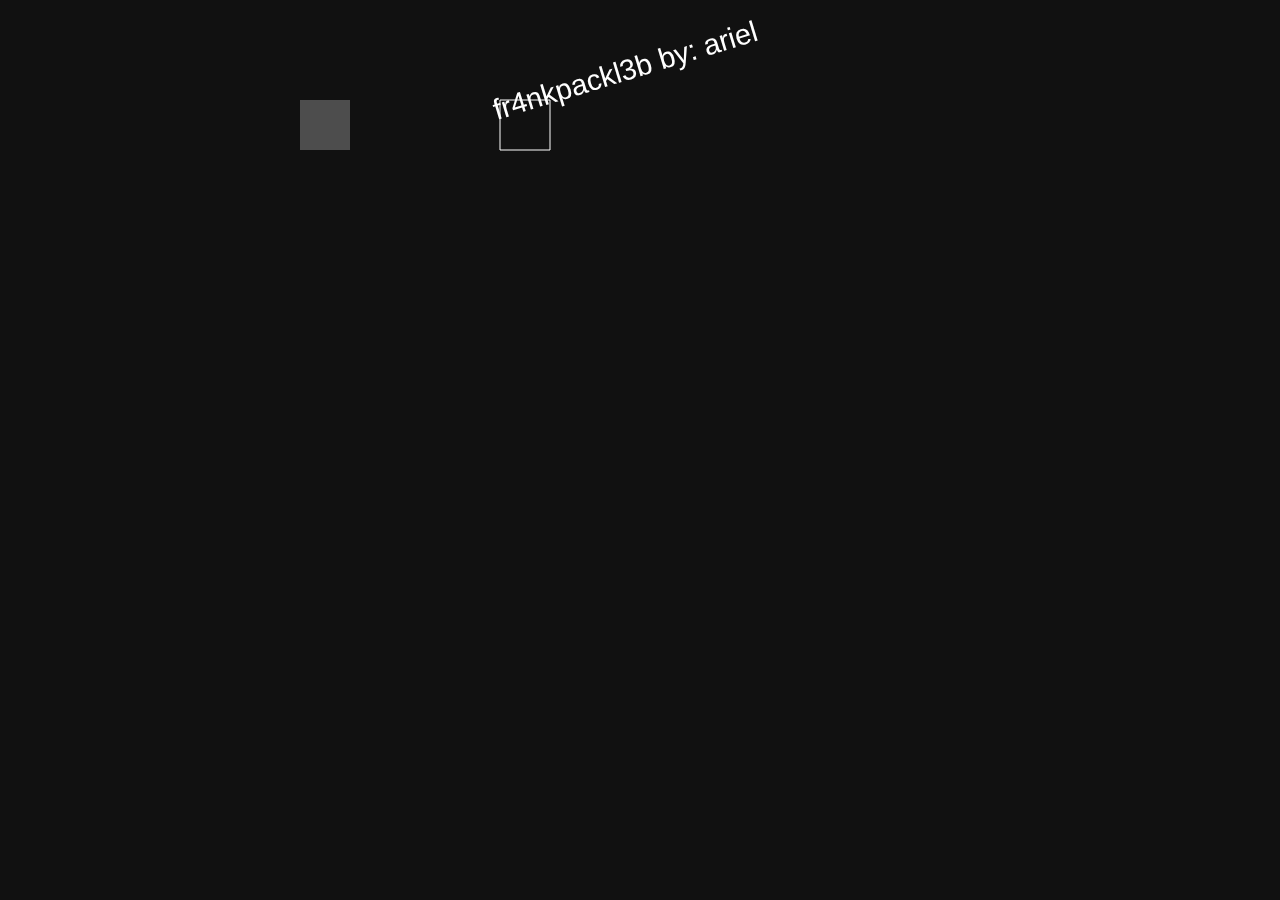
<file: projects/index.html>
<!doctype HTML>
<html>
<head>
  <script src="JS/Geometry.js"></script>
  <script src="JS/Geometrical_Shapes.js"></script>
  <script src="JS/shapes.js"></script>
  <script src="JS/utilities.js"></script>
  <script src="JS/syntax.js"></script>
  <script src="JS/main.js"></script>
  <script src="JS/animation.js"></script>
  <link href="style.css" type="text/css" rel="stylesheet">
</head>
<body>
  <canvas>
  </canvas>
</body>
<script>
onload = () => {
    canvas  = document.querySelector('canvas');
    ctx     = canvas.getContext('2d');

    canvas.width  = window.innerWidth;
    canvas.height = window.innerHeight;

    ctx.fillStyle   = '#fff';
    ctx.strokeStyle = '#fff';

    rect1 = new Rect(300, 100, 50, 50);
    rect1.opacify(0);
    rect2 = new Rect(500, 100, 50, 50);
    rect3 = new Text('fr4nkpackl3b by: ariel', 300, 100);

}

setInterval(() => {
  ctx.clearRect(0, 0, canvas.width, canvas.height);

  rect3.moveSmoothlyTo(500, 100);
  rect3.rotateSmoothlyTo(360);
  rect3.scaleSmoothlyTo(3);
  rect1.opacifySmoothlyTo(1, 0.01);

  rect1.fill();
  rect2.stroke();
  rect3.stroke();
}, 25);
</script>
</html>
</file>
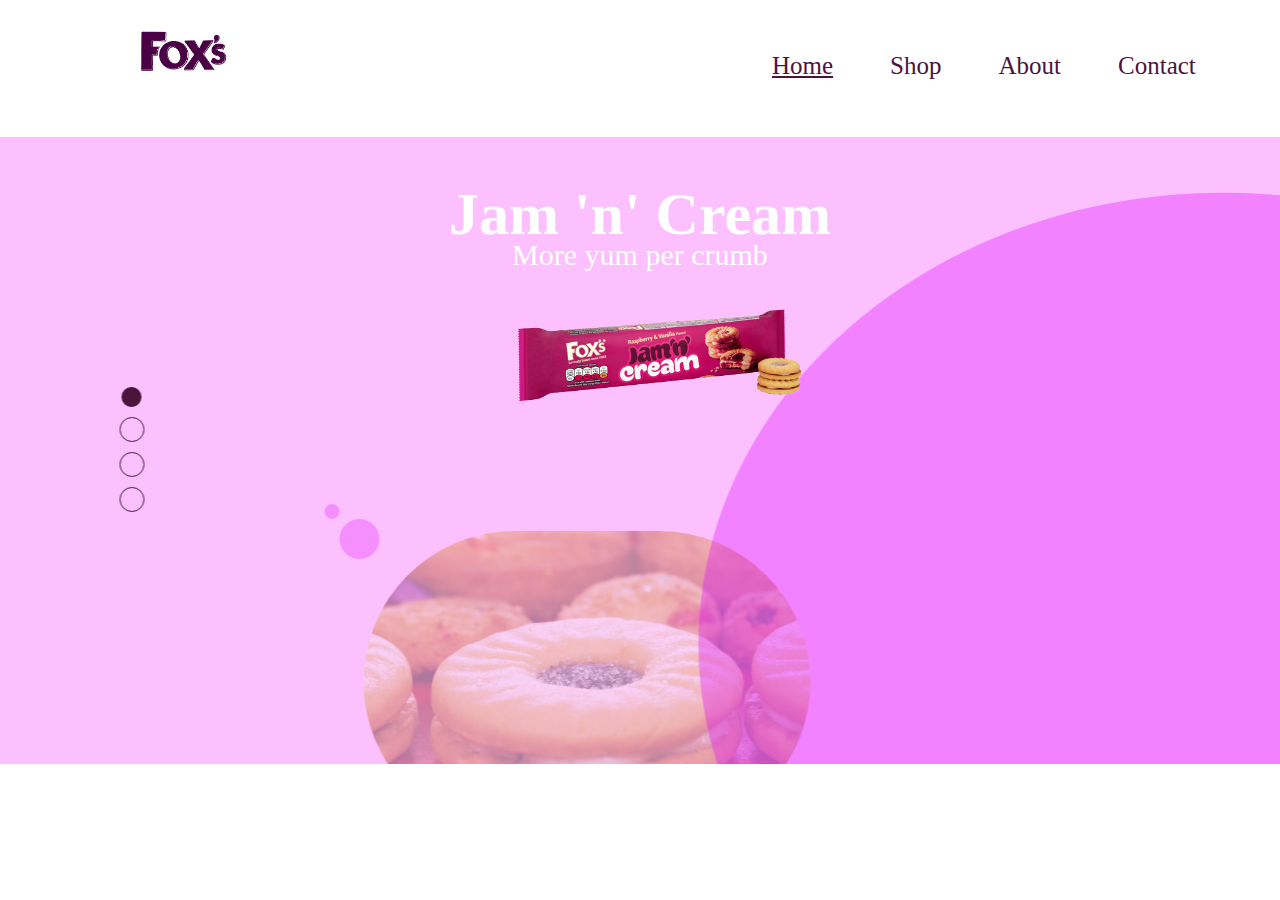
<file: projects/webdesign/index.html>
<!DOCTYPE html>
<html>

    <head>
    <!-- meta tags js here-->
    <title>Jam 'n' Cream</title>
    <link rel="stylesheet" href="assets/style/main.css">
    <link rel="icon" href="assets/img/Fox's_Biscuits_logo.png">
    </head>
   
    <body>
    
     <img class="logo" src="assets/img/Fox's_Biscuits_logo.png" width="90">

            <a href="#" class="home">Home</a>

                <a href="#" class="shop">Shop</a>

                 <a href="#" class="about">About</a>
                 
                    <a href="#" class="contact">Contact</a>
            
             <h1 class="jam">Jam 'n' Cream</h1>
        
         <div class="jam2">
            More yum per crumb
         </div>

     <img class="bars" src="assets/img/204-jamncream.png" width="300">

    </body>

</html>
</file>
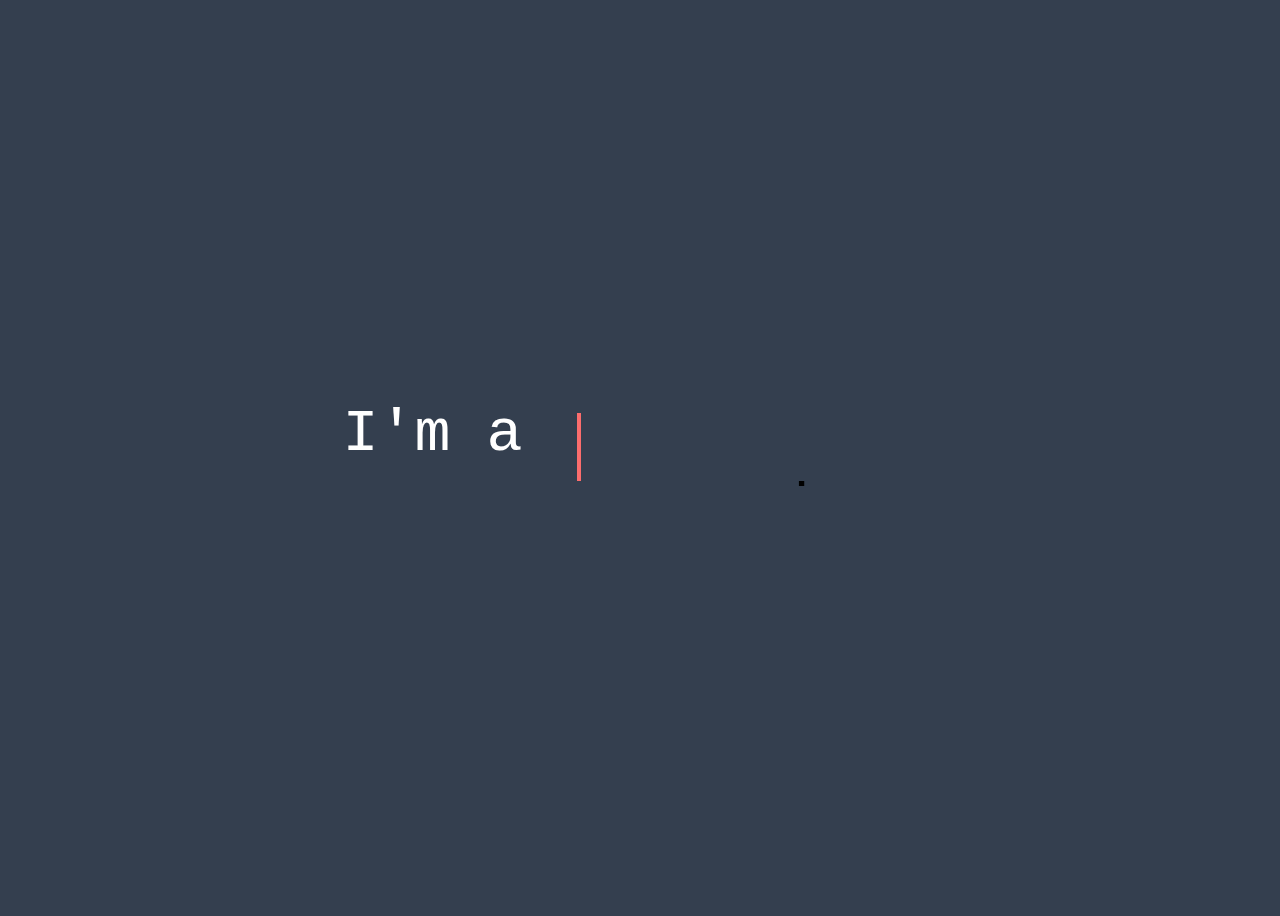
<file: projects/home.html>
<!DOCTYPE html>
<html>
<!-- coding by whitehathacker0205 -->
<html lang="en">
<head>
	<meta charset="UTF-8">
		<title>Updates</title>
		<link rel="stylesheet" href="home.css">
		<link rel="icon" href="../assets/Nexus_Logo.ico">
	</head>
	<body>
<div class="wrapper">
	<div class="static-txt">I'm a</div>
	<ul class="dynamic-txts">
	<li><span>Developer</span></li>
	<li><span>Freelancer</span></li>
	<li><span>Engineer</span></li>
	<li><span>Programmer</span></li>
</ul>
</div>

</body>
</html>
</file>
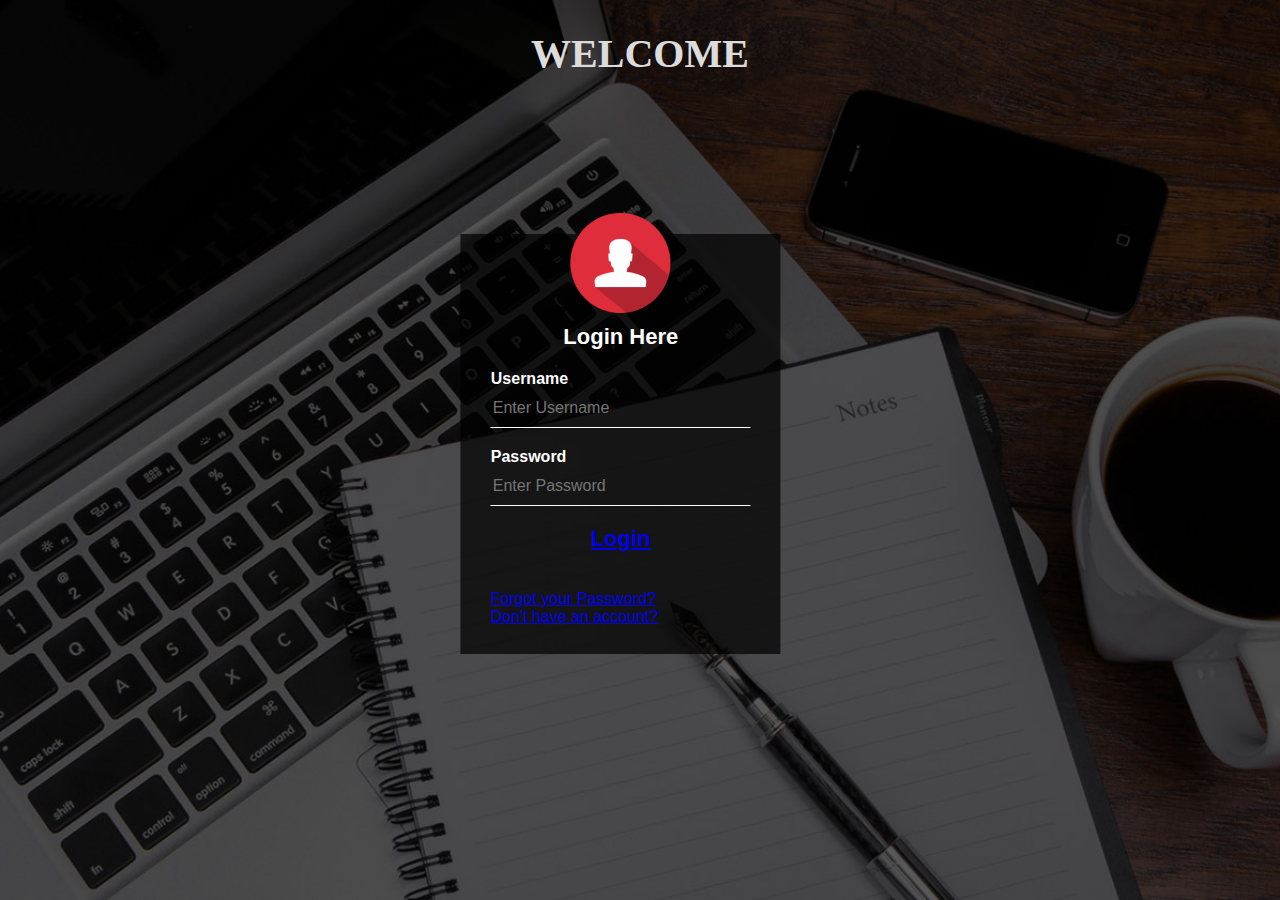
<file: projects/enview/login.html>
<DOCTYPE! html>
   <head>
    <title>Welcome | MyPortfolio</title>
      <link rel="icon" href="images/avatar.png">
       <header>Welcome</header>
        <link rel="stylesheet" type="text/css" href="css\login.css">
      <body>
	<div class="loginbox">
		<img src="images\avatar.png" class="avatar">
		<h1>Login Here</h1>
		<form>
		<p>Username</p>
		    <input type="text" name="" placeholder="Enter Username">
		   <p>Password</p>
		  <input type="password" name="" placeholder="Enter Password">
				<a href="index.html"><h1>Login</h1></a><br>
			<a href="#">Forgot your Password?</a><br>
		<a href="#">Don't have an account?</a>
		</form>
	 </div>
       </body>
    </head>
</html>
</file>
<file: projects/style.css>
:root {
  --bg-color: #111;
}

canvas {
  background-color: var(--bg-color);
  position: absolute;
  top: 0;
  left: 0;
}
</file>
<file: projects/webdesign/assets/style/main.css>
html {
    background: url('../img/bg.png') no-repeat center fixed; 
    background-repeat: no-repeat;
    background-position: cover;
    animation: fadeinout 2s;
    opacity: 1;
}
.logo {
    margin-top: 20px;
    margin-left: 130px;
}
.jam {
    font-family: Cooper Std, bold;
    margin-top: 100px;
    margin-bottom: 9px;
    font-size: 60px;
    position: relative;
    text-align: center;
    color: white;
    animation: fadeout 1s;
}
.jam2 {
    font-family: Ebrima, regular;
    color: white;
    margin-top: -20px;
    font-size: 30px;
    position: relative;
    text-align: center;
    animation: fadein 5s;
}
.bars {
    margin-top: 15px;
    margin-left: 500px;
    animation: slide 1s;
}
.home {
    margin-top: -25px;
    margin-left: 540px;
    position: relative;
    font-size: 25px;
    font-family: Berlin Sans FB;
    color: #4D133C;
}
.shop {
    margin-top: 25px;
    margin-left: 53px;
    font-size: 25px;
    font-family: Berlin Sans;
    color: #4D133C;
    text-decoration: none;
}
.about{
    margin-top: 25px;
    margin-left: 53px;
    font-size: 25px;
    font-family: Berlin Sans;
    color: #4D133C;
    text-decoration: none;
}
.contact {
    margin-top: 25px;
    margin-left: 53px;
    font-size: 25px;
    font-family: Berlin Sans;
    color: #4D133C;
    text-decoration: none;
}
@keyframes fadeout {
    from {
        opacity: 0;
    }
    to {
        opacity: 1;
    }
}
@keyframes fadein {
    from {
        opacity: 0;
    }
    to {
        opacity: 1;
    }
}
@keyframes slide {
    0% {
        margin-left: 1018px;
    }
}
@keyframes bg {
    0% {
        background-image: url('Untitled.png');
    }
}
</file>
<file: projects/home.css>
*{
  margin: 0
  padding 0;
  box-sizing: border-box;
  font-family: monospace;
}
body{
  display: flex;
  align-items: center;
  justify-content: center;
  min-height: 100vh;
  background: #343F4F;
}
.wrapper{
  display: inline-flex;
}
.wrapper .static-txt{
  color: #fff;
  font-size: 60px;
  font-weight: 400;
}
.wrapper .dynamic-txts{
  margin-left: 15px;
  height: 90px;
  line-height: 90px;
  overflow: hidden;
}
.dynamic-txts li{
  color: black;
  list-style: none;
  font-size: 60px;
  font-weight: 500;
  position: relative;
  top: 0;
  animation: slide 6s steps(4) infinite;
}
@keyframes slide{
  100%{
    top: -360px;
  }
}
.dynamic-txts li span{
  position: relative;
}
.dynamic-txts li span:after{
  content: "";
  position: absolute;
  left: 0;
  height: 100%;
  width: 100%;
  background: #343F4F;
  border-left: 4px solid #FC6D6D;
  animation: typing 1.5s steps(10) infinite;
}
@keyframes typing {
  100%{
  left: 100%;
  margin: 0 -35px 0 35px;
  }
}
</file>
